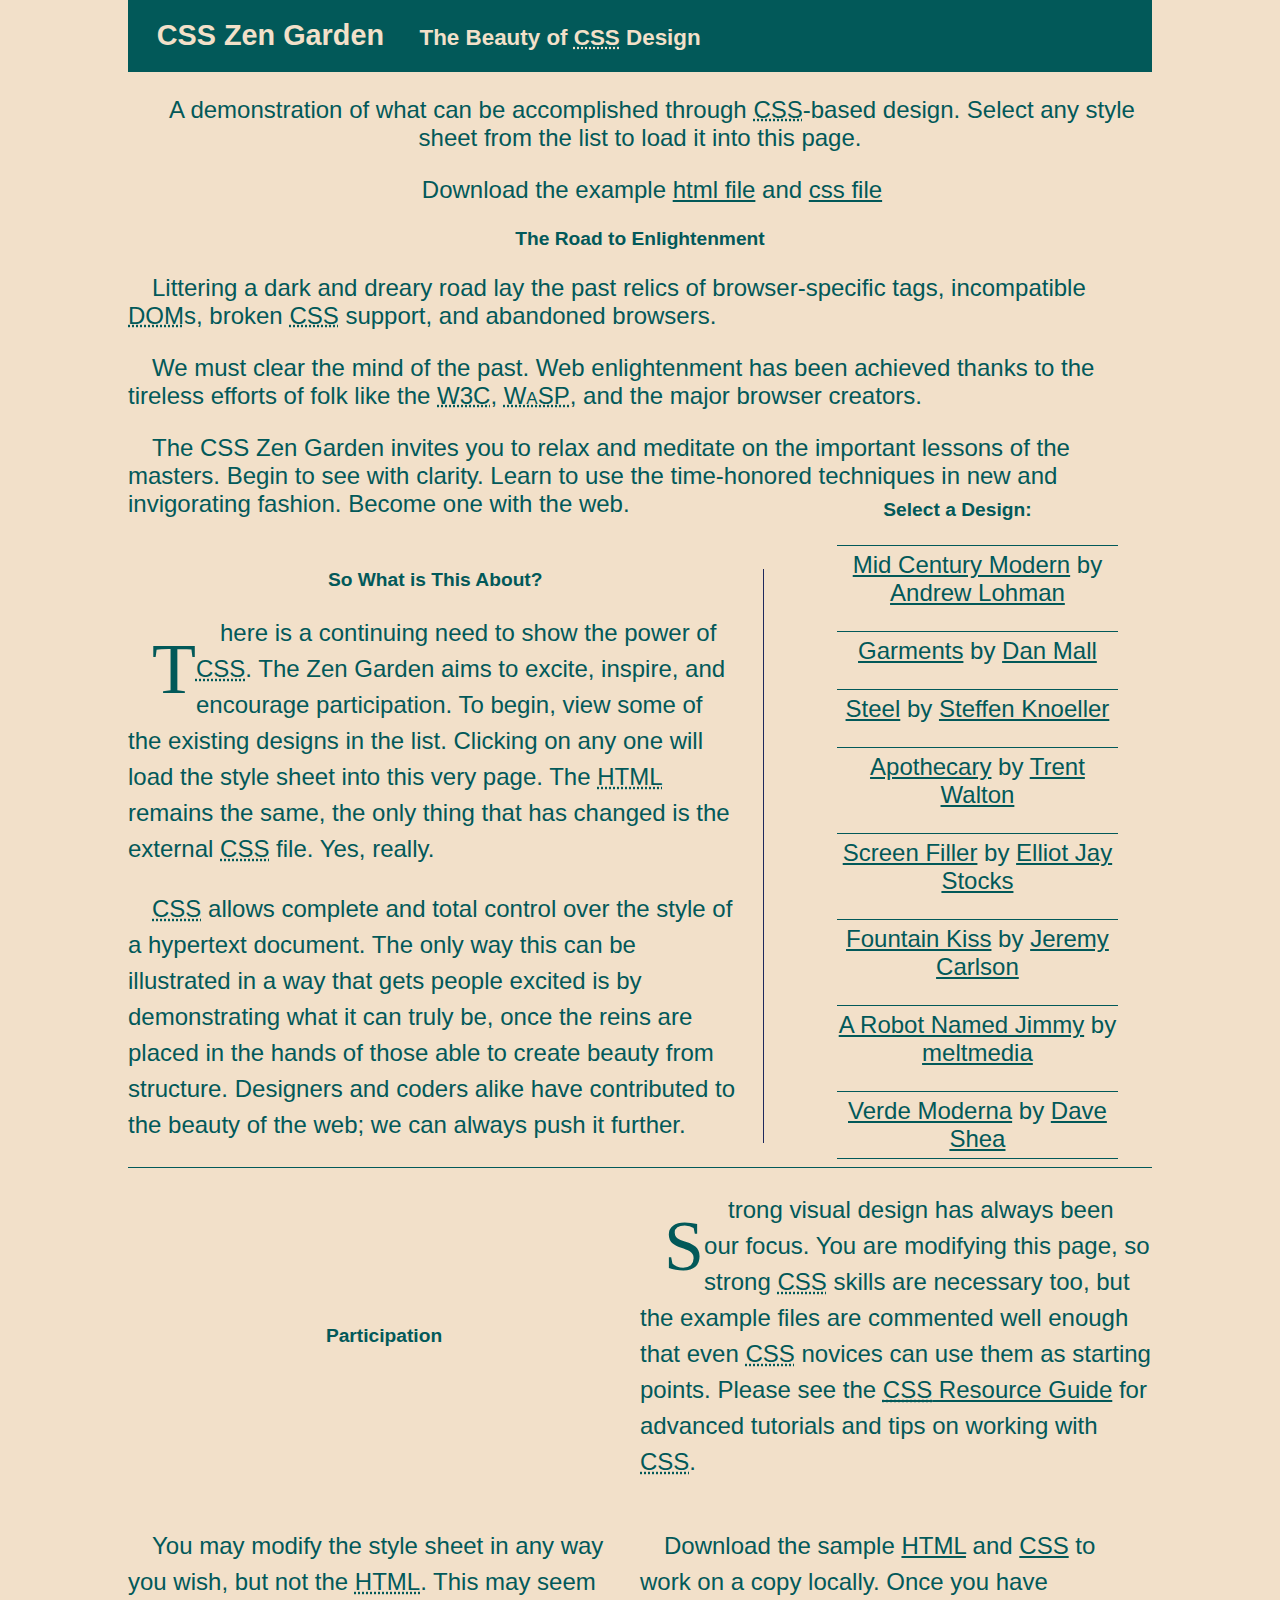
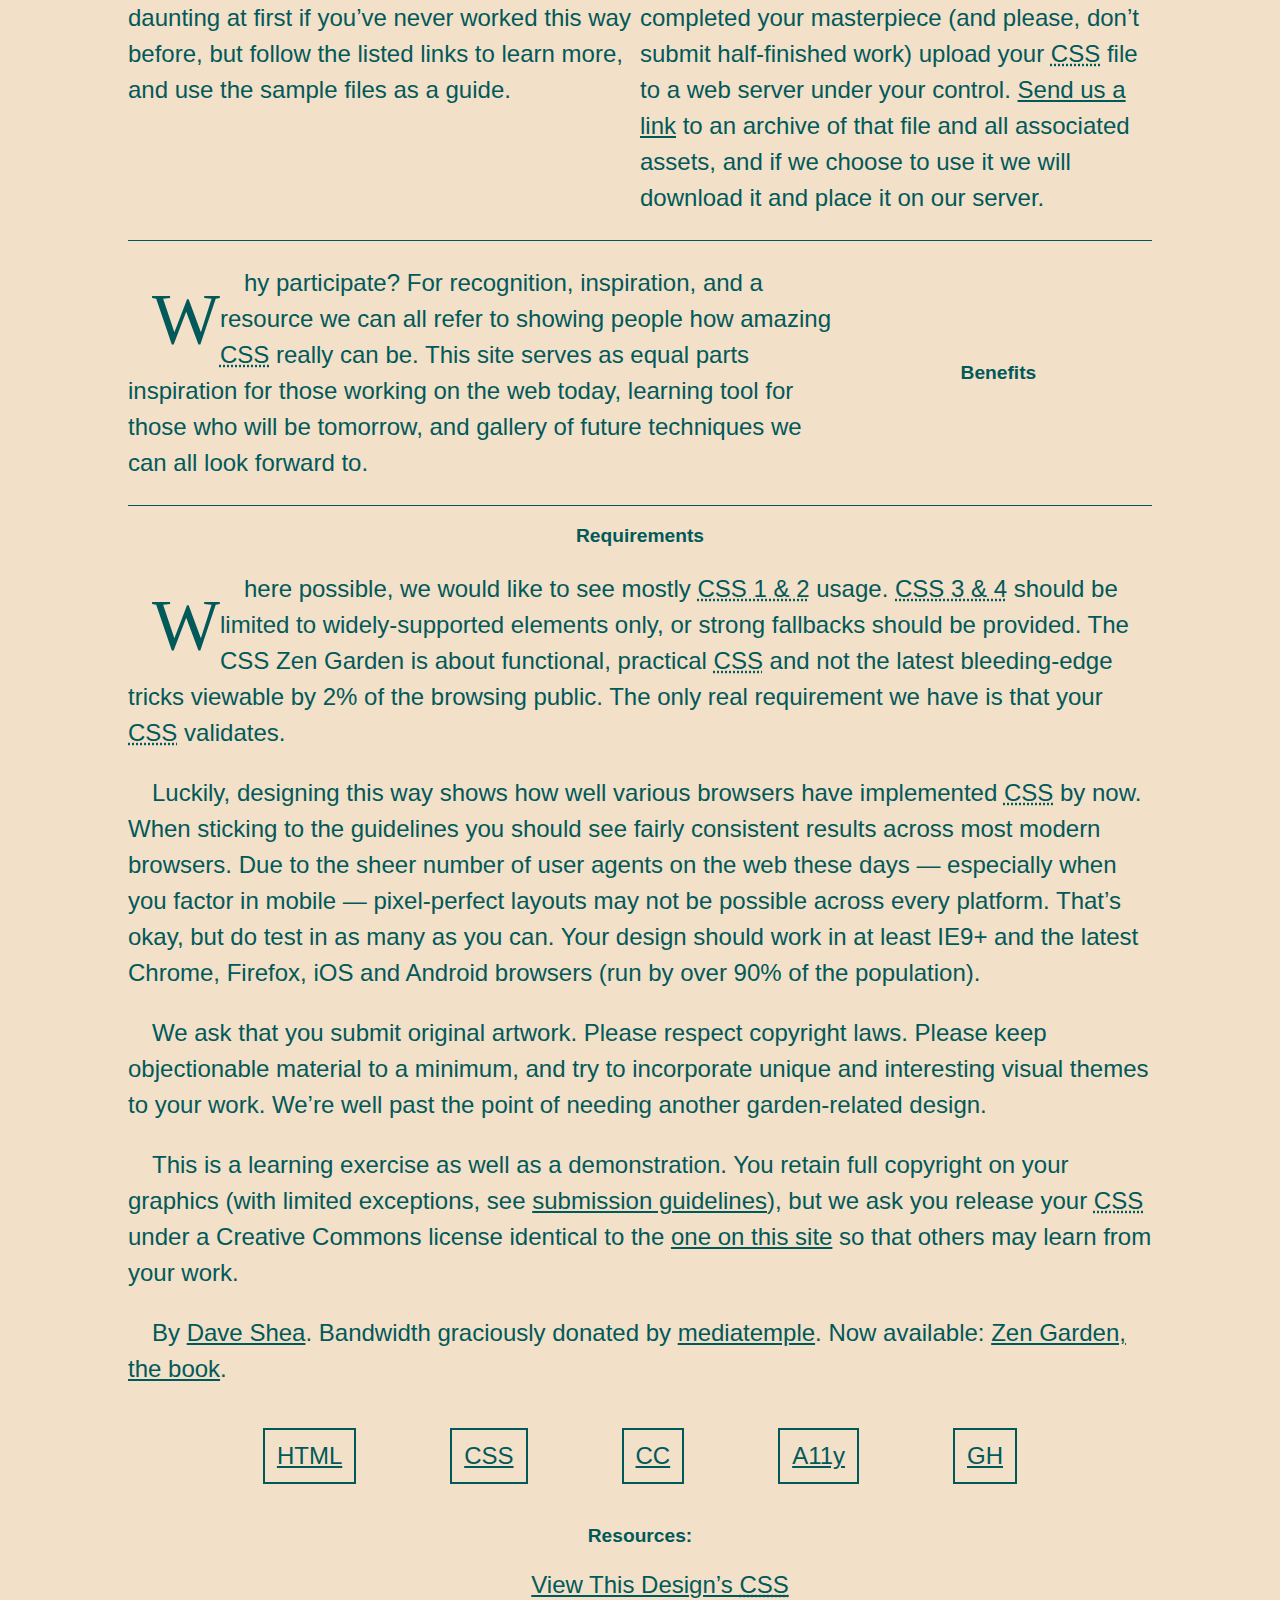
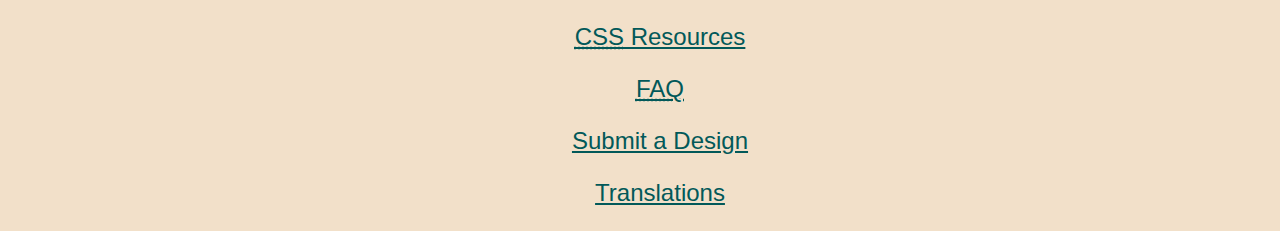
<file: CSS Zen Garden/index.html>
<!DOCTYPE html>
<html lang="en">
<head>
	<meta charset="utf-8">
	<title>CSS Zen Garden: The Beauty of CSS Design</title>

	<link rel="stylesheet" media="screen" href="style.css">
	<link rel="alternate" type="application/rss+xml" title="RSS" href="http://www.csszengarden.com/zengarden.xml">

	<meta name="viewport" content="width=device-width, initial-scale=1.0">
	<meta name="author" content="Dave Shea">
	<meta name="description" content="A demonstration of what can be accomplished visually through CSS-based design.">
	<meta name="robots" content="all">


	<!--[if lt IE 9]>
	<script src="script/html5shiv.js"></script>
	<![endif]-->
</head>

<!--



	View source is a feature, not a bug. Thanks for your curiosity and
	interest in participating!

	Here are the submission guidelines for the new and improved csszengarden.com:

	- CSS3? Of course! Prefix for ALL browsers where necessary.
	- go responsive; test your layout at multiple screen sizes.
	- your browser testing baseline: IE9+, recent Chrome/Firefox/Safari, and iOS/Android
	- Graceful degradation is acceptable, and in fact highly encouraged.
	- use classes for styling. Don't use ids.
	- web fonts are cool, just make sure you have a license to share the files. Hosted
	  services that are applied via the CSS file (ie. Google Fonts) will work fine, but
	  most that require custom HTML won't. TypeKit is supported, see the readme on this
	  page for usage instructions: https://github.com/mezzoblue/csszengarden.com/

	And a few tips on building your CSS file:

	- use :first-child, :last-child and :nth-child to get at non-classed elements
	- use ::before and ::after to create pseudo-elements for extra styling
	- use multiple background images to apply as many as you need to any element
	- use the Kellum Method for image replacement, if still needed. http://goo.gl/GXxdI
	- don't rely on the extra divs at the bottom. Use ::before and ::after instead.

		
-->

<body id="css-zen-garden">
<div class="page-wrapper">

	<section class="intro" id="zen-intro">
		<header role="banner">
			<h1>CSS Zen Garden</h1>
			<h2>The Beauty of <abbr title="Cascading Style Sheets">CSS</abbr> Design</h2>
		</header>

		<div class="summary" id="zen-summary" role="article">
			<p>A demonstration of what can be accomplished through <abbr title="Cascading Style Sheets">CSS</abbr>-based design. Select any style sheet from the list to load it into this page.</p>
			<p>Download the example <a href="/examples/index" title="This page's source HTML code, not to be modified.">html file</a> and <a href="/examples/style.css" title="This page's sample CSS, the file you may modify.">css file</a></p>
		</div>

		<div class="preamble" id="zen-preamble" role="article">
			<h3>The Road to Enlightenment</h3>
			<p>Littering a dark and dreary road lay the past relics of browser-specific tags, incompatible <abbr title="Document Object Model">DOM</abbr>s, broken <abbr title="Cascading Style Sheets">CSS</abbr> support, and abandoned browsers.</p>
			<p>We must clear the mind of the past. Web enlightenment has been achieved thanks to the tireless efforts of folk like the <abbr title="World Wide Web Consortium">W3C</abbr>, <abbr title="Web Standards Project">WaSP</abbr>, and the major browser creators.</p>
			<p>The CSS Zen Garden invites you to relax and meditate on the important lessons of the masters. Begin to see with clarity. Learn to use the time-honored techniques in new and invigorating fashion. Become one with the web.</p>
		</div>
	</section>

	<div class="main supporting" id="zen-supporting" role="main">
		<div class="explanation" id="zen-explanation" role="article">
			<h3>So What is This About?</h3>
			<p>There is a continuing need to show the power of <abbr title="Cascading Style Sheets">CSS</abbr>. The Zen Garden aims to excite, inspire, and encourage participation. To begin, view some of the existing designs in the list. Clicking on any one will load the style sheet into this very page. The <abbr title="HyperText Markup Language">HTML</abbr> remains the same, the only thing that has changed is the external <abbr title="Cascading Style Sheets">CSS</abbr> file. Yes, really.</p>
			<p><abbr title="Cascading Style Sheets">CSS</abbr> allows complete and total control over the style of a hypertext document. The only way this can be illustrated in a way that gets people excited is by demonstrating what it can truly be, once the reins are placed in the hands of those able to create beauty from structure. Designers and coders alike have contributed to the beauty of the web; we can always push it further.</p>
		</div>

		<div class="participation" id="zen-participation" role="article">
			<h3>Participation</h3>
			<p>Strong visual design has always been our focus. You are modifying this page, so strong <abbr title="Cascading Style Sheets">CSS</abbr> skills are necessary too, but the example files are commented well enough that even <abbr title="Cascading Style Sheets">CSS</abbr> novices can use them as starting points. Please see the <a href="/pages/resources/" title="A listing of CSS-related resources"><abbr title="Cascading Style Sheets">CSS</abbr> Resource Guide</a> for advanced tutorials and tips on working with <abbr title="Cascading Style Sheets">CSS</abbr>.</p>
			<p>You may modify the style sheet in any way you wish, but not the <abbr title="HyperText Markup Language">HTML</abbr>. This may seem daunting at first if you&#8217;ve never worked this way before, but follow the listed links to learn more, and use the sample files as a guide.</p>
			<p>Download the sample <a href="/examples/index" title="This page's source HTML code, not to be modified.">HTML</a> and <a href="/examples/style.css" title="This page's sample CSS, the file you may modify.">CSS</a> to work on a copy locally. Once you have completed your masterpiece (and please, don&#8217;t submit half-finished work) upload your <abbr title="Cascading Style Sheets">CSS</abbr> file to a web server under your control. <a href="/pages/submit/" title="Use the contact form to send us your CSS file">Send us a link</a> to an archive of that file and all associated assets, and if we choose to use it we will download it and place it on our server.</p>
		</div>

		<div class="benefits" id="zen-benefits" role="article">
			<h3>Benefits</h3>
			<p>Why participate? For recognition, inspiration, and a resource we can all refer to showing people how amazing <abbr title="Cascading Style Sheets">CSS</abbr> really can be. This site serves as equal parts inspiration for those working on the web today, learning tool for those who will be tomorrow, and gallery of future techniques we can all look forward to.</p>
		</div>

		<div class="requirements" id="zen-requirements" role="article">
			<h3>Requirements</h3>
			<p>Where possible, we would like to see mostly <abbr title="Cascading Style Sheets, levels 1 and 2">CSS 1 &amp; 2</abbr> usage. <abbr title="Cascading Style Sheets, levels 3 and 4">CSS 3 &amp; 4</abbr> should be limited to widely-supported elements only, or strong fallbacks should be provided. The CSS Zen Garden is about functional, practical <abbr title="Cascading Style Sheets">CSS</abbr> and not the latest bleeding-edge tricks viewable by 2% of the browsing public. The only real requirement we have is that your <abbr title="Cascading Style Sheets">CSS</abbr> validates.</p>
			<p>Luckily, designing this way shows how well various browsers have implemented <abbr title="Cascading Style Sheets">CSS</abbr> by now. When sticking to the guidelines you should see fairly consistent results across most modern browsers. Due to the sheer number of user agents on the web these days &#8212; especially when you factor in mobile &#8212; pixel-perfect layouts may not be possible across every platform. That&#8217;s okay, but do test in as many as you can. Your design should work in at least IE9+ and the latest Chrome, Firefox, iOS and Android browsers (run by over 90% of the population).</p>
			<p>We ask that you submit original artwork. Please respect copyright laws. Please keep objectionable material to a minimum, and try to incorporate unique and interesting visual themes to your work. We&#8217;re well past the point of needing another garden-related design.</p>
			<p>This is a learning exercise as well as a demonstration. You retain full copyright on your graphics (with limited exceptions, see <a href="/pages/submit/guidelines/">submission guidelines</a>), but we ask you release your <abbr title="Cascading Style Sheets">CSS</abbr> under a Creative Commons license identical to the <a href="http://creativecommons.org/licenses/by-nc-sa/3.0/" title="View the Zen Garden's license information.">one on this site</a> so that others may learn from your work.</p>
			<p role="contentinfo">By <a href="http://www.mezzoblue.com/">Dave Shea</a>. Bandwidth graciously donated by <a href="http://www.mediatemple.net/">mediatemple</a>. Now available: <a href="http://www.amazon.com/exec/obidos/ASIN/0321303474/mezzoblue-20/">Zen Garden, the book</a>.</p>
		</div>

		<footer>
			<a href="http://validator.w3.org/check/referer" title="Check the validity of this site&#8217;s HTML" class="zen-validate-html">HTML</a>
			<a href="http://jigsaw.w3.org/css-validator/check/referer" title="Check the validity of this site&#8217;s CSS" class="zen-validate-css">CSS</a>
			<a href="http://creativecommons.org/licenses/by-nc-sa/3.0/" title="View the Creative Commons license of this site: Attribution-NonCommercial-ShareAlike." class="zen-license">CC</a>
			<a href="http://mezzoblue.com/zengarden/faq/#aaa" title="Read about the accessibility of this site" class="zen-accessibility">A11y</a>
			<a href="https://github.com/mezzoblue/csszengarden.com" title="Fork this site on Github" class="zen-github">GH</a>
		</footer>

	</div>


	<aside class="sidebar" role="complementary">
		<div class="wrapper">

			<div class="design-selection" id="design-selection">
				<h3 class="select">Select a Design:</h3>
				<nav role="navigation">
					<ul>
					<li>
						<a href="/221/" class="design-name">Mid Century Modern</a> by						<a href="http://andrewlohman.com/" class="designer-name">Andrew Lohman</a>
					</li>					<li>
						<a href="/220/" class="design-name">Garments</a> by						<a href="http://danielmall.com/" class="designer-name">Dan Mall</a>
					</li>					<li>
						<a href="/219/" class="design-name">Steel</a> by						<a href="http://steffen-knoeller.de" class="designer-name">Steffen Knoeller</a>
					</li>					<li>
						<a href="/218/" class="design-name">Apothecary</a> by						<a href="http://trentwalton.com" class="designer-name">Trent Walton</a>
					</li>					<li>
						<a href="/217/" class="design-name">Screen Filler</a> by						<a href="http://elliotjaystocks.com/" class="designer-name">Elliot Jay Stocks</a>
					</li>					<li>
						<a href="/216/" class="design-name">Fountain Kiss</a> by						<a href="http://jeremycarlson.com" class="designer-name">Jeremy Carlson</a>
					</li>					<li>
						<a href="/215/" class="design-name">A Robot Named Jimmy</a> by						<a href="http://meltmedia.com/" class="designer-name">meltmedia</a>
					</li>					<li>
						<a href="/214/" class="design-name">Verde Moderna</a> by						<a href="http://www.mezzoblue.com/" class="designer-name">Dave Shea</a>
					</li>					</ul>
				</nav>
			</div>

			<div class="design-archives" id="design-archives">
				<h3 class="archives">Archives:</h3>
				<nav role="navigation">
					<ul>
						<li class="next">
							<a href="/214/page1">
								Next Designs <span class="indicator">&rsaquo;</span>
							</a>
						</li>
						<li class="viewall">
							<a href="/pages/alldesigns/" title="View every submission to the Zen Garden.">
								View All Designs							</a>
						</li>
					</ul>
				</nav>
			</div>

			<div class="zen-resources" id="zen-resources">
				<h3 class="resources">Resources:</h3>
				<ul>
					<li class="view-css">
						<a href="style.css" title="View the source CSS file of the currently-viewed design.">
							View This Design&#8217;s <abbr title="Cascading Style Sheets">CSS</abbr>						</a>
					</li>
					<li class="css-resources">
						<a href="/pages/resources/" title="Links to great sites with information on using CSS.">
							<abbr title="Cascading Style Sheets">CSS</abbr> Resources						</a>
					</li>
					<li class="zen-faq">
						<a href="/pages/faq/" title="A list of Frequently Asked Questions about the Zen Garden.">
							<abbr title="Frequently Asked Questions">FAQ</abbr>						</a>
					</li>
					<li class="zen-submit">
						<a href="/pages/submit/" title="Send in your own CSS file.">
							Submit a Design						</a>
					</li>
					<li class="zen-translations">
						<a href="/pages/translations/" title="View translated versions of this page.">
							Translations						</a>
					</li>
				</ul>
			</div>
		</div>
	</aside>


</div>

<!--

	These superfluous divs/spans were originally provided as catch-alls to add extra imagery.
	These days we have full ::before and ::after support, favour using those instead.
	These only remain for historical design compatibility. They might go away one day.
		
-->
<div class="extra1" role="presentation"></div><div class="extra2" role="presentation"></div><div class="extra3" role="presentation"></div>
<div class="extra4" role="presentation"></div><div class="extra5" role="presentation"></div><div class="extra6" role="presentation"></div>

</body>
</html>
</file>
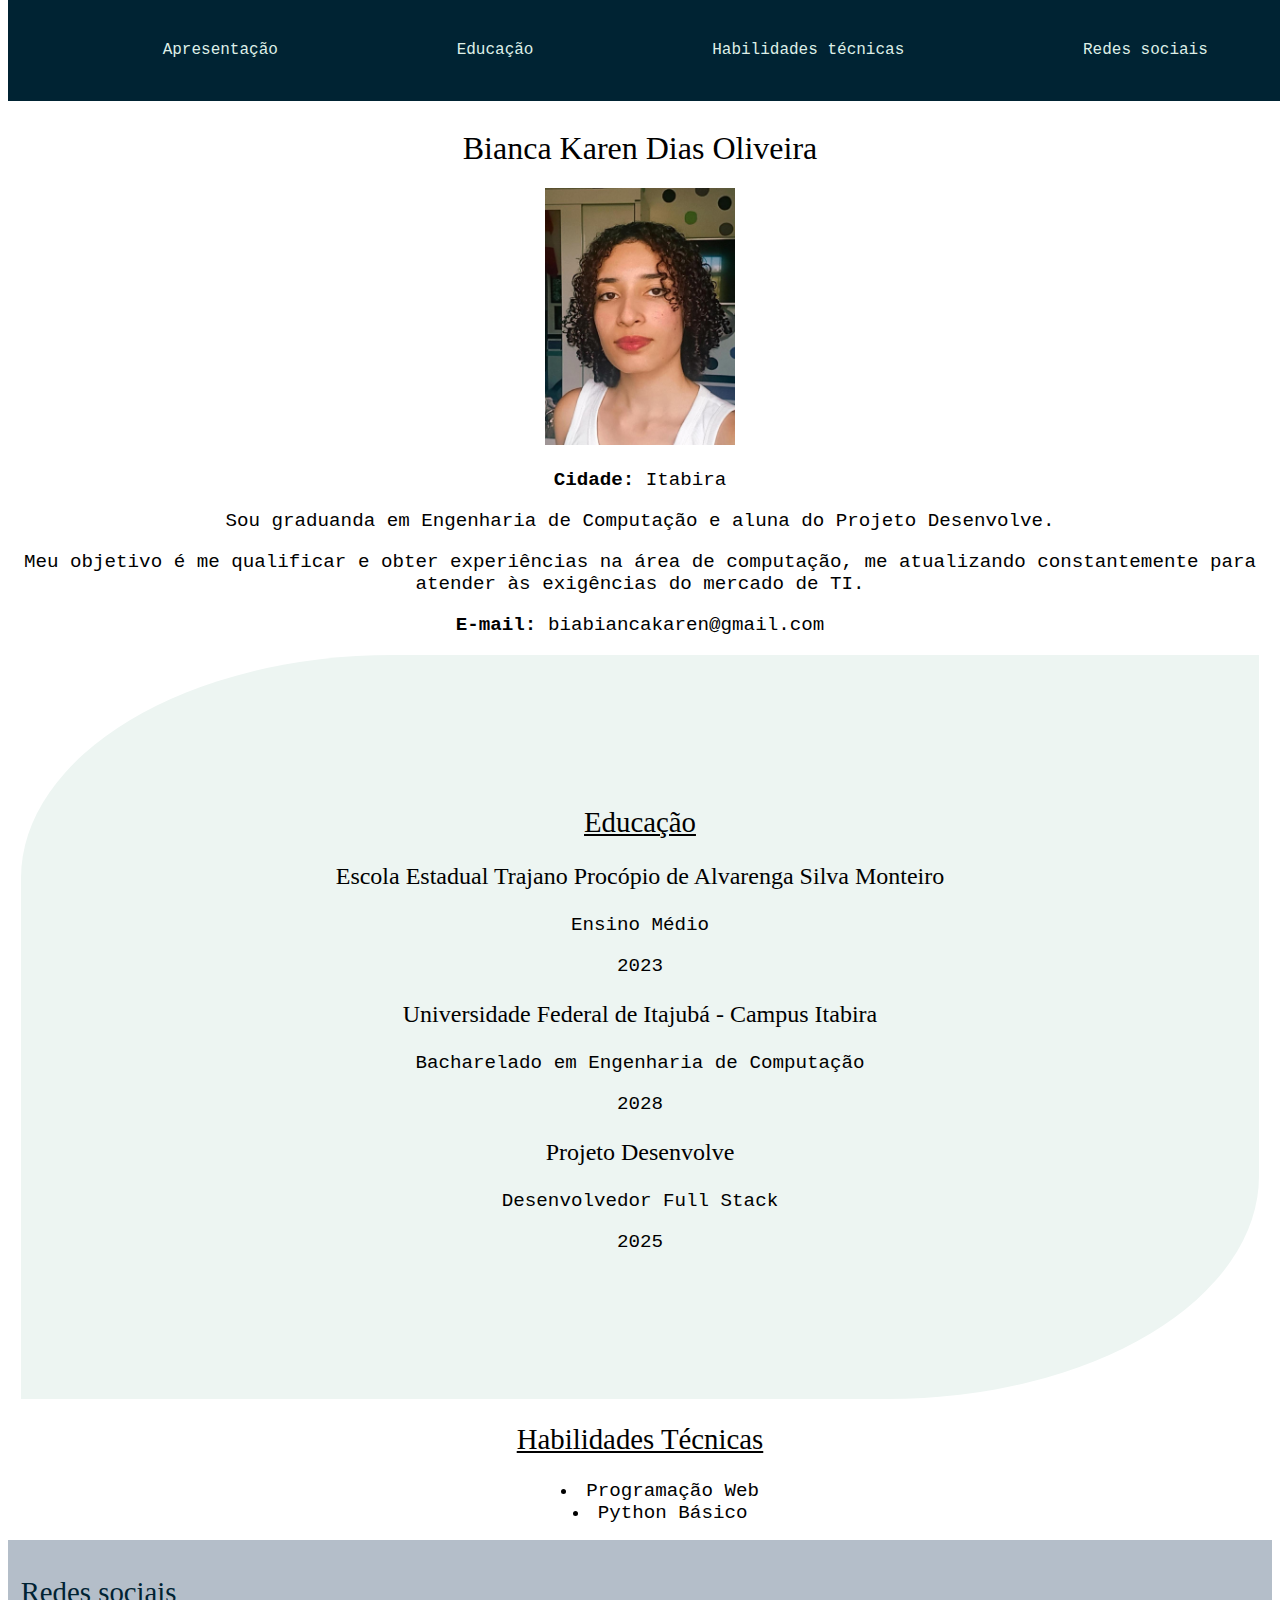
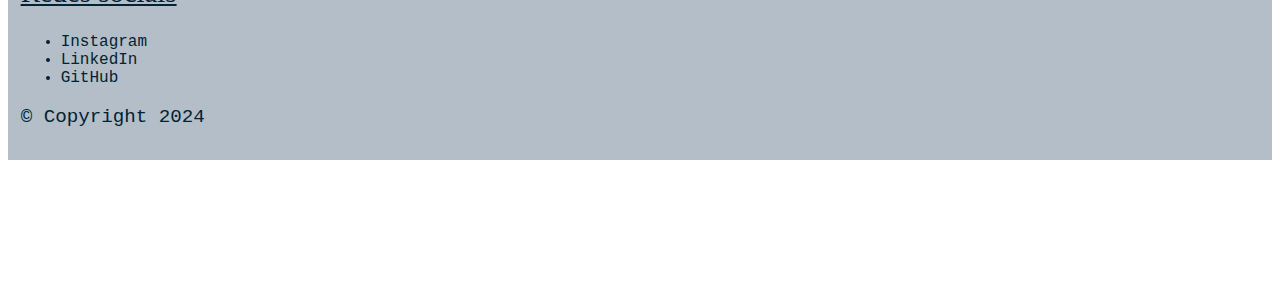
<file: CV/index.html>
<!DOCTYPE html>
<html lang="en">
<head>
    <meta charset="UTF-8">
    <meta name="viewport" content="width=device-width, initial-scale=1.0">
    <title>Curriculum Vitae</title>
    <link rel="stylesheet" href="style.css">
    <link rel="stylesheet" href="mediaQuery.css">
</head>
<body>
    <nav class="barra-nav">
        <ul>
            <li><a href="#cabecalho">Apresentação</a></li>
            <li><a href="#educacao">Educação</a></li>
            <li><a href="#habilidades">Habilidades técnicas</a></li>
            <li><a href="#rodape">Redes sociais</a></li>
        </ul>
    </nav>
    <header class="cabecalho" id="cabecalho">
        <div class="informacoes">
            <h1>Bianca Karen Dias Oliveira</h1>
            <img src="imgs/foto-cv.jpg" alt="foto do currículo">
            <p><strong>Cidade: </strong>Itabira</p>
        </div>
        <div class="apresentacao">
            <p>Sou graduanda em Engenharia de Computação e aluna do Projeto Desenvolve.</p>
            <p>
                Meu objetivo é me qualificar e obter experiências na área de computação, me atualizando constantemente
                para atender às exigências do mercado de TI.
            </p>
        </div>
        <div class="contato">
            <p><strong>E-mail: </strong>biabiancakaren@gmail.com</p>
        </div>
    </header>
    <main>
    <section class="educacao" id="educacao">
        <h2>Educação</h2>
        <div class="ens-Medio">
            <h3>Escola Estadual Trajano Procópio de Alvarenga Silva Monteiro</h3>
            <p>Ensino Médio</p>
            <p>2023</p>
        </div>
        <div class="faculdade">
            <h3>Universidade Federal de Itajubá - Campus Itabira</h3>
            <p>Bacharelado em Engenharia de Computação</p>
            <p>2028</p>
        </div>
        <div class="pd">
             <h3>Projeto Desenvolve</h3>
             <p>Desenvolvedor Full Stack</p>
             <p>2025</p>
        </div>
    </section>
    <section class="habilidades" id="habilidades">
        <h2>Habilidades Técnicas</h2>
        <ul>
            <li>Programação Web</li>
            <li>Python Básico</li>
        </ul>
    </section>
    </main>
    <footer class="rodape" id="rodape">
        <h2>Redes sociais</h2>
        <ul>
            <li><a href="https://www.instagram.com/biiiiaahh.karen?igsh=MXRyNGF6dzljcHh3NQ==">Instagram</a></li>
            <li><a href="https://www.linkedin.com/in/bianca-karen-dias-de-oliveira-166a54283?utm_source=share&utm_campaign=share_via&utm_content=profile&utm_medium=android_app">LinkedIn</a></li>
            <li><a href="https://github.com/bianca-oliveira049">GitHub</a></li>
        </ul>
        <p class="Copyright">© Copyright 2024</p>
    </footer>
</body>
</html>
</file>
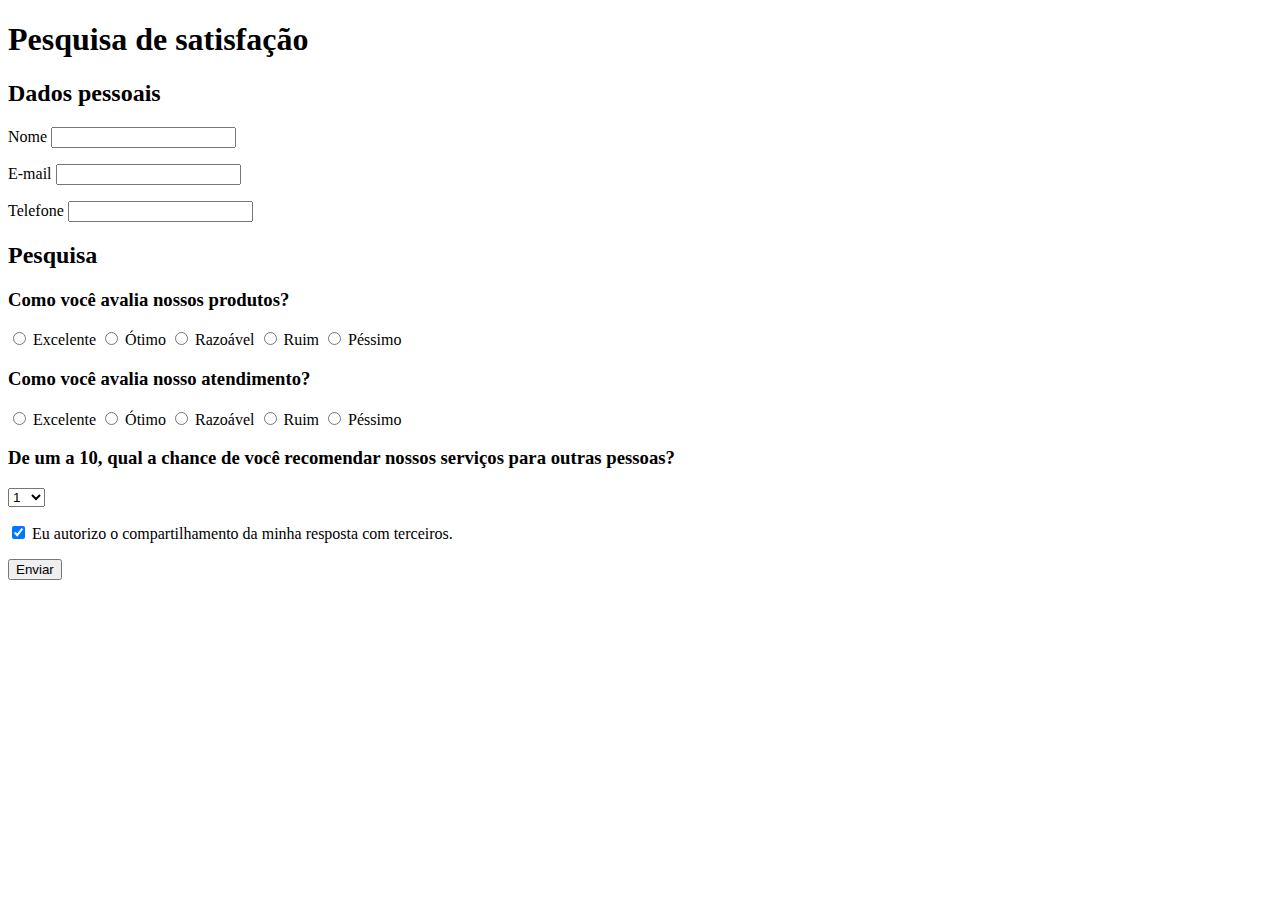
<file: formulario.html>
<!DOCTYPE html>
<html>
    <header>
        <title>Pesquisa de satisfação</title>
    </header>
    <head><h1>Pesquisa de satisfação</h1></head>
    <body>
    <form action="destino-dados-form.html" method="POST">
        <section>
        <h2>Dados pessoais</h2>
        <p>
            <label for="nome">Nome</label>
            <input type="text" id="nome">
        </p>
        
        <p>
            <label for="email">E-mail</label>
            <input type="e-mail" id="email">
        </p>

        <p>
            <label for="telefone">Telefone</label>
            <input type="tel" id="telefone">
        </p>
        </section>
    <section>
    <h2>Pesquisa</h2>
    <h3>Como você avalia nossos produtos?</h3>
    <p>
        <input type="radio" id="excelente" name="produtos">
        <label for="excelente">Excelente</label>
        <input type="radio" id="otimo" name="produtos">
        <label for="excelente">Ótimo</label>
        <input type="radio" id="razoavel" name="produtos">
        <label for="excelente">Razoável</label>
        <input type="radio" id="ruim" name="produtos">
        <label for="excelente">Ruim</label>
        <input type="radio" id="pessimo" name="produtos">
        <label for="excelente">Péssimo</label>
    </p>
    <h3>Como você avalia nosso atendimento?</h3>
    <p>
        <input type="radio" id="excelente" name="atendimento">
        <label for="excelente">Excelente</label>
        <input type="radio" id="otimo" name="atendimento">
        <label for="excelente">Ótimo</label>
        <input type="radio" id="razoavel" name="atendimento">
        <label for="excelente">Razoável</label>
        <input type="radio" id="ruim" name="atendimento">
        <label for="excelente">Ruim</label>
        <input type="radio" id="pessimo" name="atendimento">
        <label for="excelente">Péssimo</label>
    </p>
    <p>
        <h3><label for="recomendação">De um a 10, qual a chance de você recomendar nossos serviços para outras pessoas?</label></h3>
        </p>
        <select id="recomendação">
        <option>1</option>
        <option>2</option>
        <option>3</option>
        <option>4</option>
        <option>5</option>
        <option>6</option>
        <option>7</option>
        <option>8</option>
        <option>9</option>
        <option>10</option>
        </select>
    </section>
    <p>
        <input type="checkbox" id="autorização" checked>
        <label for="autorização">Eu autorizo o compartilhamento da minha resposta com terceiros.</label>
    </p>
    <p>
        <input type="submit" value="Enviar">
    </p>
    </form>
    </body>
</html>
</file>
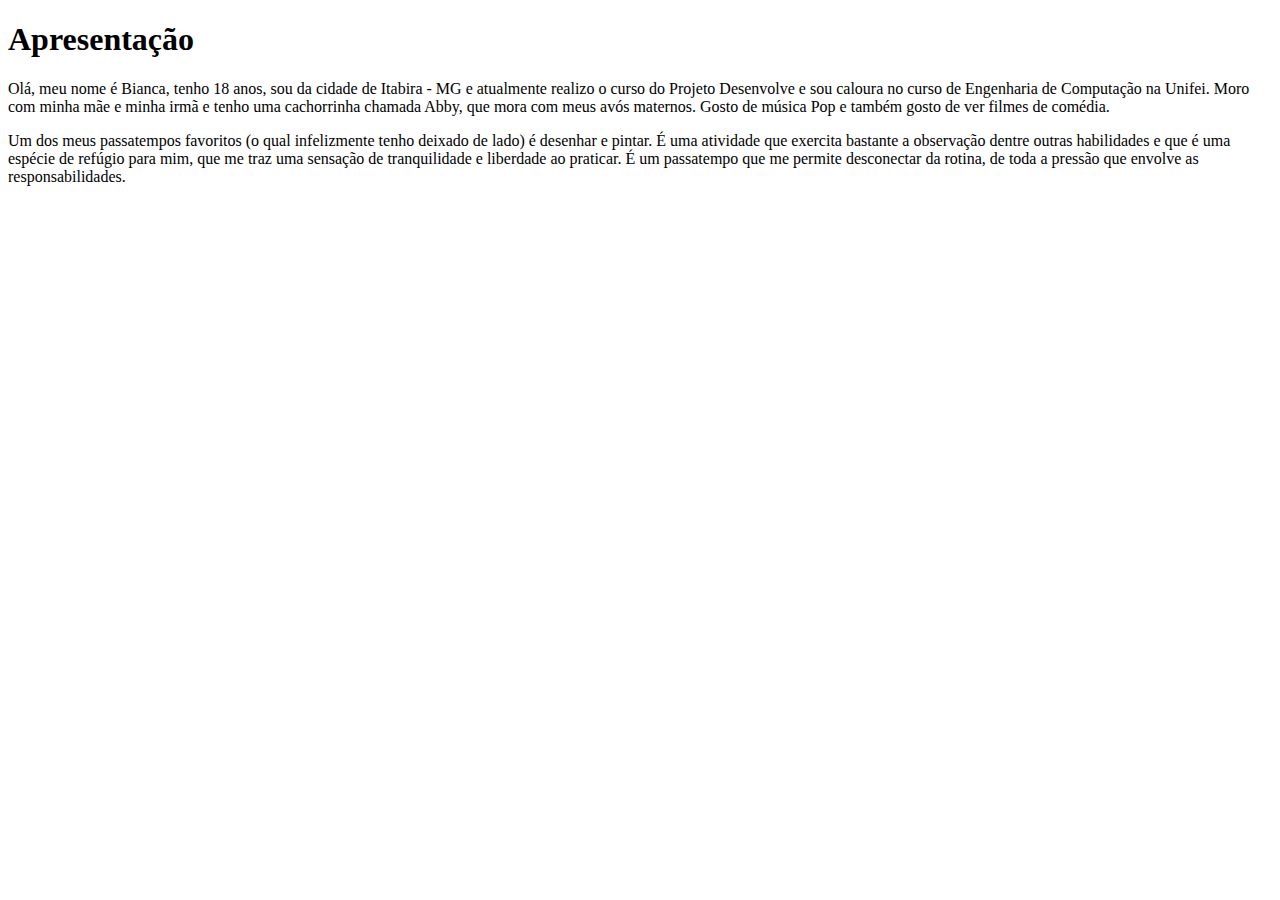
<file: pagina.html>
<!DOCTYPE html>
<html>
<head>
<title>Apresentação</title>
</head>
<body>
    <h1>Apresentação</h1>
    <p>
        Olá, meu nome é Bianca, tenho 18 anos, sou da cidade de Itabira - MG e atualmente realizo o curso do Projeto Desenvolve e 
        sou caloura no curso de Engenharia de Computação na Unifei. Moro com minha mãe e minha irmã e tenho uma cachorrinha chamada 
        Abby, que mora com meus avós maternos. Gosto de música Pop e também gosto de ver filmes de comédia.
    </p>
    <p>
        Um dos meus passatempos favoritos (o qual infelizmente tenho deixado de lado) é desenhar e pintar. É uma atividade que exercita
        bastante a observação dentre outras habilidades e que é uma espécie de refúgio para mim, que me traz uma sensação de tranquilidade
        e liberdade ao praticar. É um passatempo que me permite desconectar da rotina, de toda a pressão que envolve as responsabilidades. 
    </p>
</body>
</html>
</file>
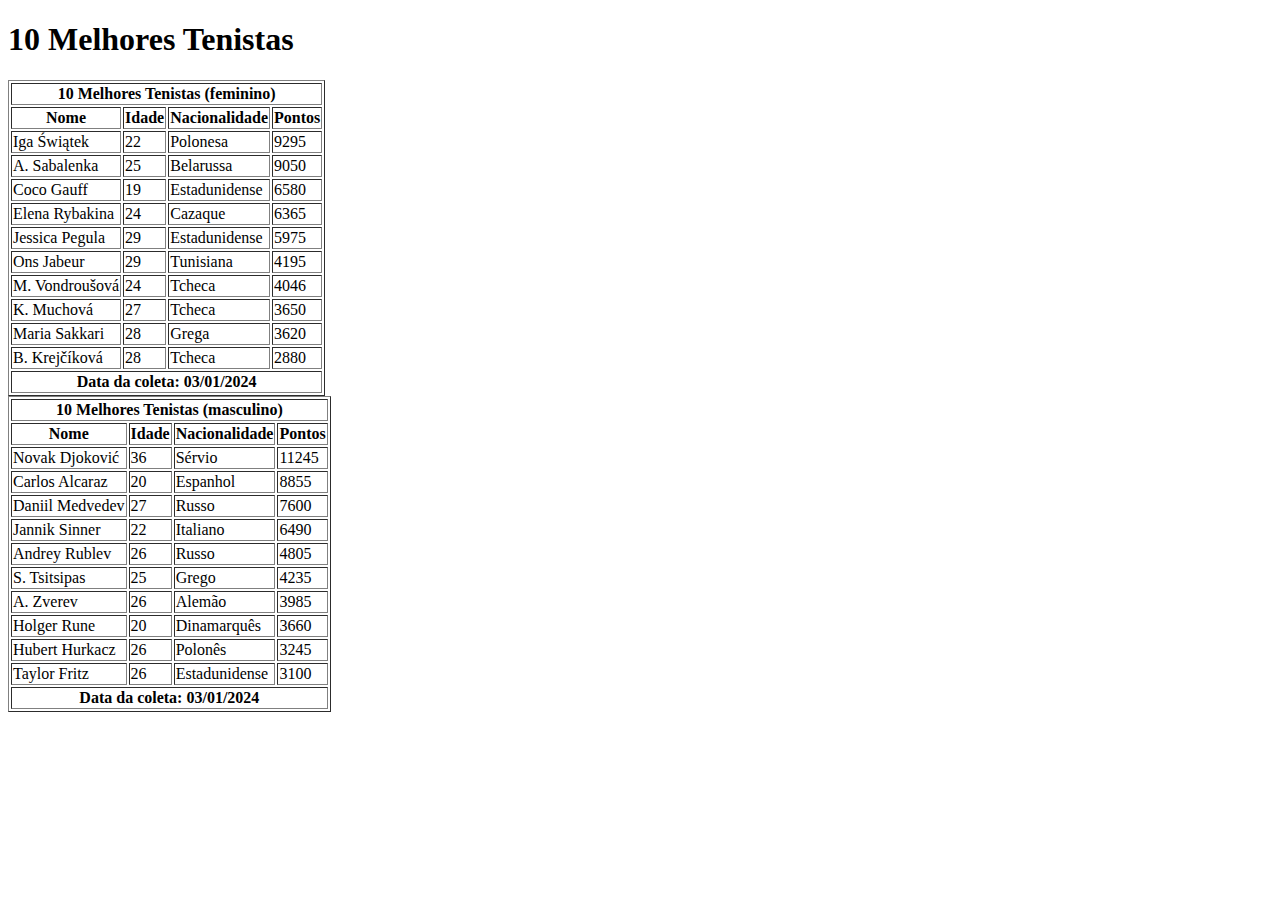
<file: tabelas.html>
<!DOCTYPE html>
<html>
    <head>
        <title>10 Melhores Tenistas</title>
    </head>
    <body>
    <header><h1>10 Melhores Tenistas</h1><header>
        <table border="1">
            <thead>
                <th colspan="4">10 Melhores Tenistas (feminino)</th>
                <tr>
                    <th>Nome</th>
                    <th>Idade</th>
                    <th>Nacionalidade</th>
                    <th>Pontos</th>
                </tr>
            </thead>
            <tbody>
                <tr>
                    <td>Iga Świątek</td>
                    <td>22</td>
                    <td>Polonesa</td>
                    <td>9295</td>

                </tr>
                <tr>
                    <td>A. Sabalenka</td>
                    <td>25</td>
                    <td>Belarussa</td>
                    <td>9050</td>
                </tr>
                <tr>
                    <td>Coco Gauff</td>
                    <td>19</td>
                    <td>Estadunidense</td>
                    <td>6580</td>
                </tr>
                <tr>
                    <td>Elena Rybakina</td>
                    <td>24</td>
                    <td>Cazaque</td>
                    <td>6365</td>
                </tr>
                <tr>
                    <td>Jessica Pegula</td>
                    <td>29</td>
                    <td>Estadunidense</td>
                    <td>5975</td>
                </tr>
                <tr>
                    <td>Ons Jabeur</td>
                    <td>29</td>
                    <td>Tunisiana</td>
                    <td>4195</td>
                </tr>
                <tr>
                    <td>M. Vondroušová</td>
                    <td>24</td>
                    <td>Tcheca</td>
                    <td>4046</td>
                </tr>
                <tr>
                    <td>K. Muchová</td>
                    <td>27</td>
                    <td>Tcheca</td>
                    <td>3650</td>
                </tr>
                <tr>
                    <td>Maria Sakkari</td>
                    <td>28</td>
                    <td>Grega</td>
                    <td>3620</td>
                </tr>
                <tr>
                    <td>B. Krejčíková</td>
                    <td>28</td>
                    <td>Tcheca</td>
                    <td>2880</td>
                </tr>
            </tbody>
            <tfoot>
                <tr>
                <th colspan="4">Data da coleta: 03/01/2024</th>
                </tr>
                
            </tfoot>
        </table>
        <table border="1">
            <thead>
                <th colspan="4">10 Melhores Tenistas (masculino)</th>
                <tr>
                    <th>Nome</th>
                    <th>Idade</th>
                    <th>Nacionalidade</th>
                    <th>Pontos</th>
                </tr>
            </thead>
            <tbody>
                <tr>
                    <td>Novak Djoković</td>
                    <td>36</td>
                    <td>Sérvio</td>
                    <td>11245</td>

                </tr>
                <tr>
                    <td>Carlos Alcaraz</td>
                    <td>20</td>
                    <td>Espanhol</td>
                    <td>8855</td>
                </tr>
                <tr>
                    <td>Daniil Medvedev</td>
                    <td>27</td>
                    <td>Russo</td>
                    <td>7600</td>
                </tr>
                <tr>
                    <td>Jannik Sinner</td>
                    <td>22</td>
                    <td>Italiano</td>
                    <td>6490</td>
                </tr>
                <tr>
                    <td>Andrey Rublev</td>
                    <td>26</td>
                    <td>Russo</td>
                    <td>4805</td>
                </tr>
                <tr>
                    <td>S. Tsitsipas</td>
                    <td>25</td>
                    <td>Grego</td>
                    <td>4235</td>
                </tr>
                <tr>
                    <td>A. Zverev</td>
                    <td>26</td>
                    <td>Alemão</td>
                    <td>3985</td>
                </tr>
                <tr>
                    <td>Holger Rune</td>
                    <td>20</td>
                    <td>Dinamarquês</td>
                    <td>3660</td>
                </tr>
                <tr>
                    <td>Hubert Hurkacz</td>
                    <td>26</td>
                    <td>Polonês</td>
                    <td>3245</td>
                </tr>
                <tr>
                    <td>Taylor Fritz</td>
                    <td>26</td>
                    <td>Estadunidense</td>
                    <td>3100</td>
                </tr>
            </tbody>
            <tfoot>
                <tr>
                <th colspan="4">Data da coleta: 03/01/2024</th>
                </tr>
            </tfoot>
        </table>
    </body>    
</html>
</file>
<file: CSS Zen Garden/style.css>
#css-zen-garden {
    background-color: #F2E0C9;
    color: #025959;
    font-family: Helvetica;
    font-size: 24px;
    width: 80%;
    max-width: 1280px;
    margin: auto;
}

#zen-intro {
    height: 550px;
}
p {
    text-indent: 1em;
}

h1 {
    text-align: right;
    font-size: 1.8rem;
}

h2 {
    text-align: center;
    font-size: 1.4rem;
}

h3 {
    text-align: center;
    font-size: 1.2rem;
}

.main p {
    line-height: 1.5;
}

.summary p {
    text-align: center;
}

abbr {
    font-variant: small-caps;
}

header {
    color: #F2E0C9;
    background-color: #025959;
}

header h1, h2 {
    display: inline-block;
}

header h1 {
    margin-right: 1em;
    margin-left: 1em;
}

aside ul {
    list-style-type: none;
}

aside ul li {
    margin: 1em;
    text-align: center;
}

#design-archives {
    display: none; /*o navegador não irá exibir o elemento, ou seja, o excluirá na renderização*/
}

.main footer {
    margin: 4%;
}

.main footer a {
    border: solid 2px #025959;
    padding: 0.5em;
    display: inline-block;
}

.page-wrapper {
    position: relative;
}

.explanation {
    width: 60%;
    margin-right: 35%;
    border-right: solid 1px #1f295c;
    padding-right: 2%;

}

#design-selection {
    position: absolute;
    top: 480px;
    left: 62%;
    padding-left: 1%;
    padding-right: 1%;
}

footer {
    display: flex;
    justify-content: space-evenly;
    flex-grow: 1;
    flex-wrap: wrap;

}

.benefits {
    display: flex;
    border-top: 1px #025959;
    border-bottom: 1px solid #025959;
}

.benefits > h3 {
    order: 2;
    align-self: center;
    flex-basis: 30%;
}

.benefits > p {
    justify-content: left;
    flex-basis: 70%;
}

.participation {
    display: flex;
    flex-wrap: wrap;
    border-top: 1px solid #025959;
    border-bottom: 1px solid #025959;
}

.participation > h3 {
    align-self: center;
}

.participation > p, .participation > h3 {
    flex-basis: 50%;
}

a {
    color: #025959;
    font-style: bold;
}

a:hover {
    color: #04BFBF;
}

a:visited {
    font-style: normal;
}

.main p:first-of-type:first-letter {
    font-size: 3em;
    font-family: Impact;
    float: left;
}

.design-selection li {
    border-top: 1px solid #025959;
    padding-top: 5px;
}

.design-selection li:last-of-type {
    border-bottom: 1px solid #025959;
    padding-bottom: 5px;
}

@media screen and (max-width: 768px) {
    #design-selection {
        position: static;
        width: 100%;
    }

    .explanation {
        border-right: none;
        width: 100%;
    }

    #zen-intro {
        height: auto;
    }

    .participation {
        flex-direction: column;

    }

    body p {
        text-indent: 0em;
    }
}

@media print {
    body  {
        font-family: 'Times New Roman', Times, serif;
    }

    header {
        color: #025959;
        background-color: #F2E0C9;
    }

    #design-selection {
        position: static;
        width: 100%;
    }

    .explanation {
        border-right: none;
        width: 100%;
    }
}
</file>
<file: CV/style.css>
html {
    scroll-behavior: smooth;
    margin: 0;
    padding: 0;
    border: 0;
    font-size: 100%;
    font: inherit;
    vertical-align: baseline;
}
body {
    font-family: OCR A Std, monospace;
}

h2 {
    text-decoration: underline;
}
h1, h2, h3 {
    font-family: Impact, fantasy;
    font-weight: 200;
}
h1 {
    font-size: 2em;
}
h2 {
    font-size: 1.8em;
}
h3 {
    font-size: 1.5em;
}
p, .habilidades li {
    font-size: 1.2em;
}
.barra-nav {
    background-color: #002333;
    width: 100%;
    padding: 2%;
    top: 0;
    left: 0;
    position: sticky;
    margin-top: -10%;
}
.barra-nav ul {
    display: flex;
    flex-direction: row;
    justify-content: space-around;
}
.barra-nav li {
    list-style-type: none;
}
.barra-nav a {
    text-decoration: none;
    color: #DEEFE7;
}
.barra-nav a:hover {
    color: #159A9C;
    transition-duration: 0.5s;
}
.cabecalho {
    text-align: center;
    padding-top: 10%;
}
img {
    width: 15%;
    height: 15%;
}

.educacao {
    padding-top: 10%;
    text-align: center;
    width: auto;
    background-color: #edf5f2;
    border-top-left-radius: 30%;
    border-bottom-right-radius: 30%;
    padding-bottom: 10%;
    margin-left: 1%;
    margin-right: 1%;
}

.habilidades {
    text-align: center;
    padding-top: 0%;
}
.habilidades li {
    list-style-position: inside;
}
.rodape {
    background-color: #B4BEC9;
    padding: 1%;
    color: #002333;
}
.rodape a {
    color: #002333;
    text-decoration: none;
}
.rodape a:hover {
    text-decoration: underline;
    color: #159A9C
}
</file>
<file: CV/mediaQuery.css>
@media (max-width: 480px) {
    .barra-nav ul {
        flex-direction: column;
        align-items: center;
        justify-content: space-evenly;
    }
    .barra-nav li {
        padding-top: 2%;
        padding-bottom: 2%;
    }
    h1 {
        font-size: 1.5em;
    }
    h2 {
        font-size: 1.2em;
    }
    h3 {
        font-size: 1.1em;
    }
    p, .habilidades li {
        font-size: 1em;
    }
    .rodape li {
        font-size: 0.8em;
    }
    footer p {
        font-size: 0.6em;
    }
    .cabecalho {
        padding-bottom: -20%;
    }
    .cabecalho, .habilidades {
        padding-top: 20%;
    }
    .educacao {
        padding-top: 40%;
    }
}
</file>
